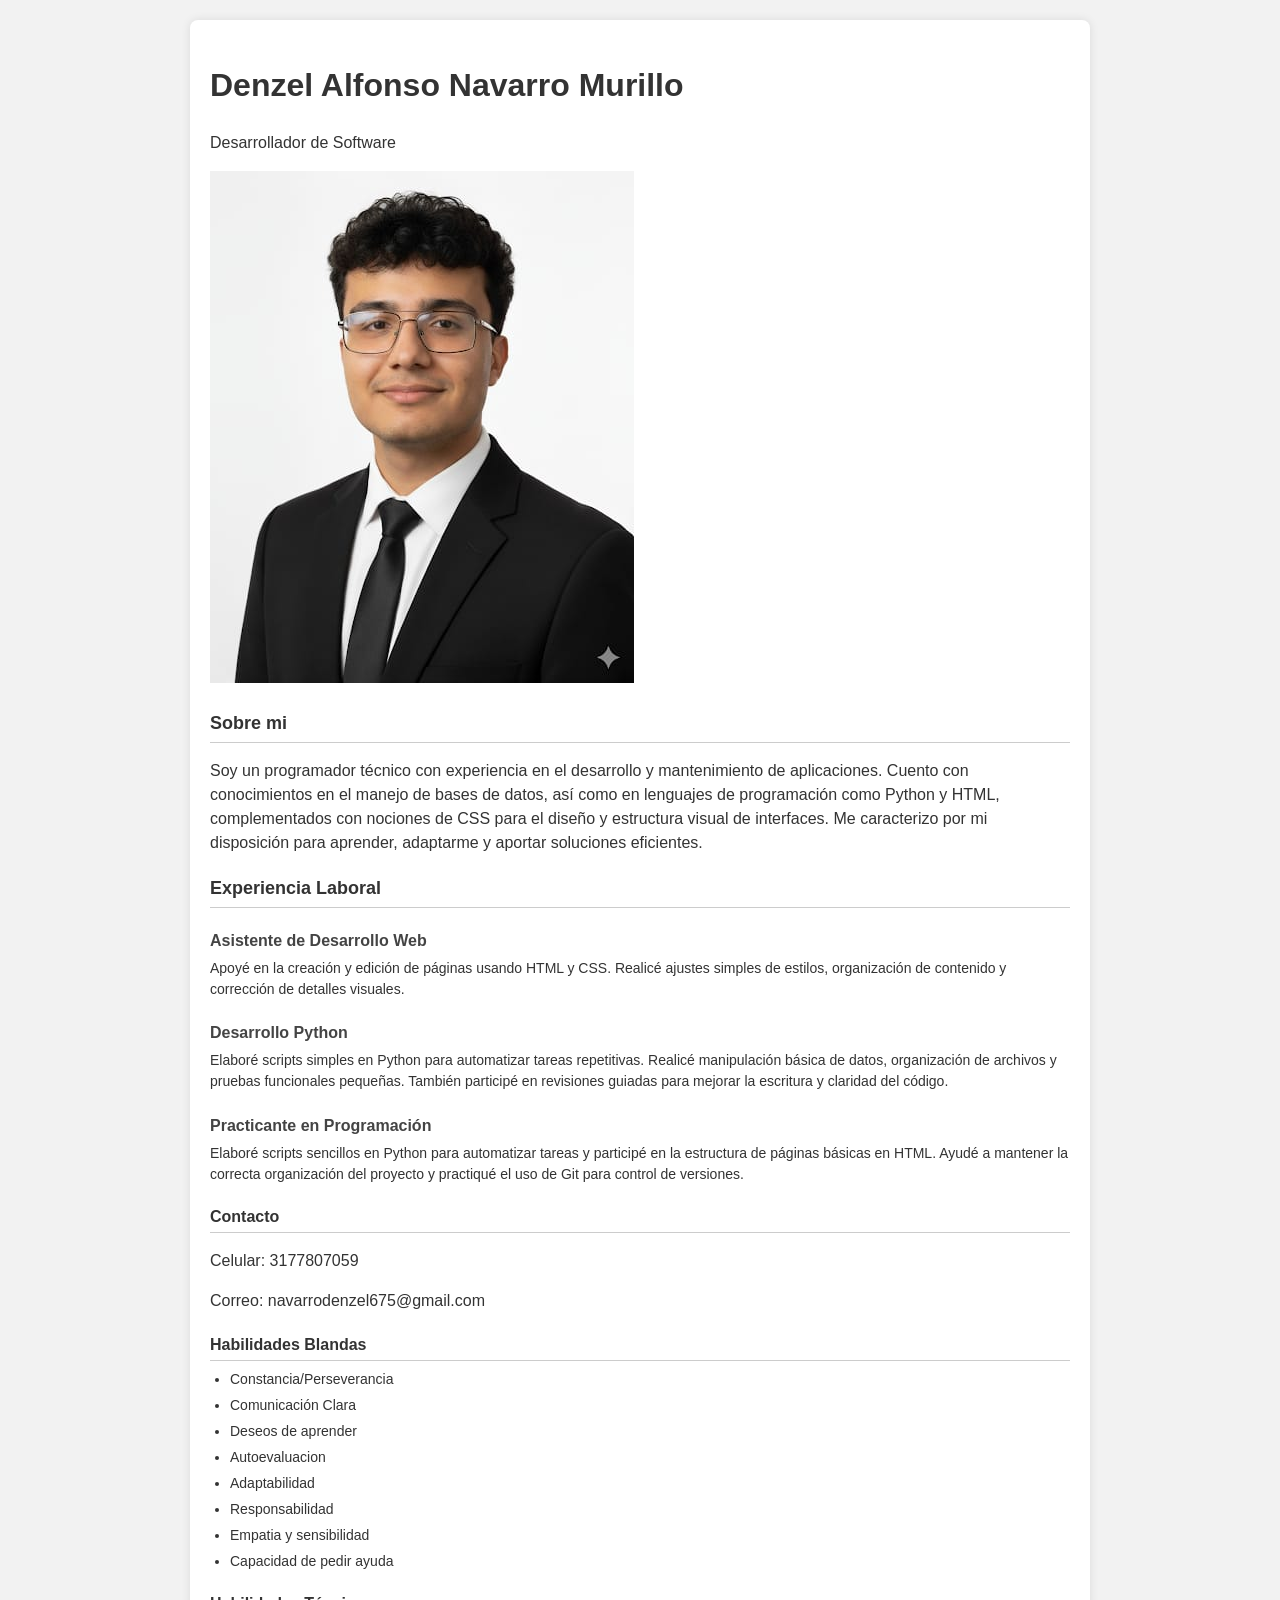
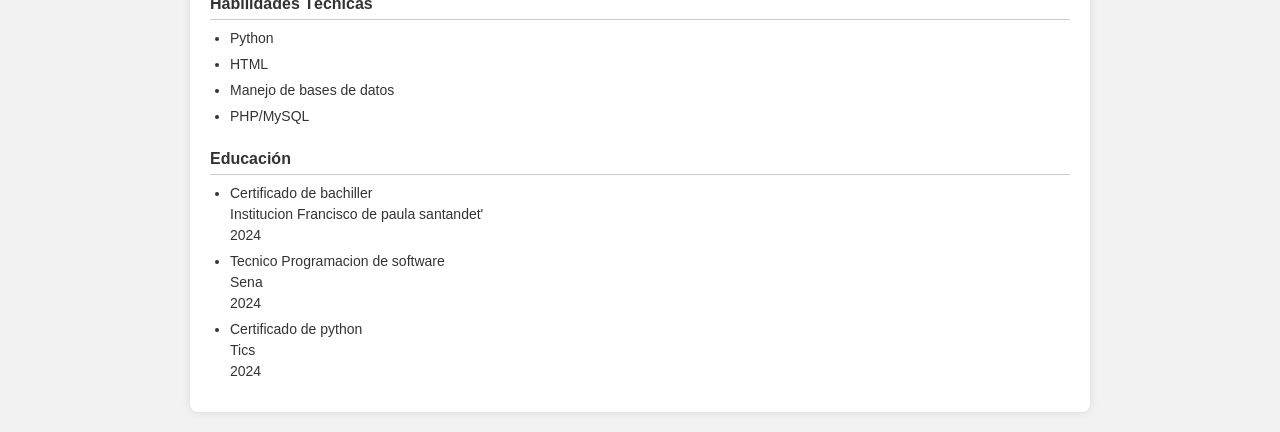
<file: hvs/hv2/hv.html>
<!DOCTYPE html>
<html lang="es">
<head>
  <meta charset="UTF-8" >
  <meta name="viewport" content="width=device-width, initial-scale=1.0" />
  <title>Hoja de vida dan</title>
  <link rel="stylesheet" href="hv.css">
</head>
<body>

    <div class="main">
    <h1>Denzel Alfonso Navarro Murillo</h1>
    <p>Desarrollador de Software</p>
     <div class="perfil-contenedor">
  <img src="hojadevida.jpg" alt="Foto">
    <h3>Sobre mi</h3>
    <p>
      Soy un programador técnico con experiencia en el desarrollo y mantenimiento de aplicaciones. Cuento con conocimientos en el manejo de bases de datos, así como en lenguajes de programación como Python y HTML, complementados con nociones de CSS para el diseño y estructura visual de interfaces. Me caracterizo por mi disposición para aprender, adaptarme y aportar soluciones eficientes.
    </p>

    <h3>Experiencia Laboral</h3>
    <div class="trabajo">
      <h4>Asistente de Desarrollo Web</h4>
      <p>Apoyé en la creación y edición de páginas usando HTML y CSS. Realicé ajustes simples de estilos, organización de contenido y corrección de detalles visuales.</p>
    </div>

    <div class="trabajo">
      <h4>Desarrollo Python</h4>
      <p>Elaboré scripts simples en Python para automatizar tareas repetitivas. Realicé manipulación básica de datos, organización de archivos y pruebas funcionales pequeñas. También participé en revisiones guiadas para mejorar la escritura y claridad del código.</p>
    </div>

    <div class="trabajo">
      <h4>Practicante en Programación</h4>
      <p>Elaboré scripts sencillos en Python para automatizar tareas y participé en la estructura de páginas básicas en HTML. Ayudé a mantener la correcta organización del proyecto y practiqué el uso de Git para control de versiones.</p>
    </div>
      <div class="section-title">Contacto</div>
    <p>Celular: 3177807059</p>
    <p>Correo: navarrodenzel675@gmail.com</p>

  <!-- Sidebar -->
  <div class="sidebar">

    <!-- Habilidades Blandas -->
    <div class="section-title">Habilidades Blandas</div>
    <ul>
      <li>Constancia/Perseverancia</li>
      <li>Comunicación Clara</li>
      <li>Deseos de aprender</li>
      <li>Autoevaluacion</li>
      <li>Adaptabilidad</li>
      <li>Responsabilidad</li>
      <li>Empatia y sensibilidad</li>
      <li>Capacidad de pedir ayuda</li>
    </ul>

    <!-- Habilidades Técnicas -->
    <div class="section-title">Habilidades Técnicas</div>
    <ul>
      <li>Python</li>
      <li>HTML</li>
      <li>Manejo de bases de datos</li>
      <li>PHP/MySQL</li>
    </ul>

    <!-- Educación -->
    <div class="section-title">Educación</div>
    <ul>
      <li>Certificado de bachiller<br />Institucion Francisco de paula santandet'<br />2024</li>
      <li>Tecnico Programacion de software<br />Sena<br />2024</li>
      <li>Certificado de python<br />Tics<br />2024</li>
    </ul>

    <!-- Contacto -->
  

    <!-- Foto -->


  </div>

  <!-- Contenido principal -->
  
  </div>

</div>
</body>
</html>
</file>
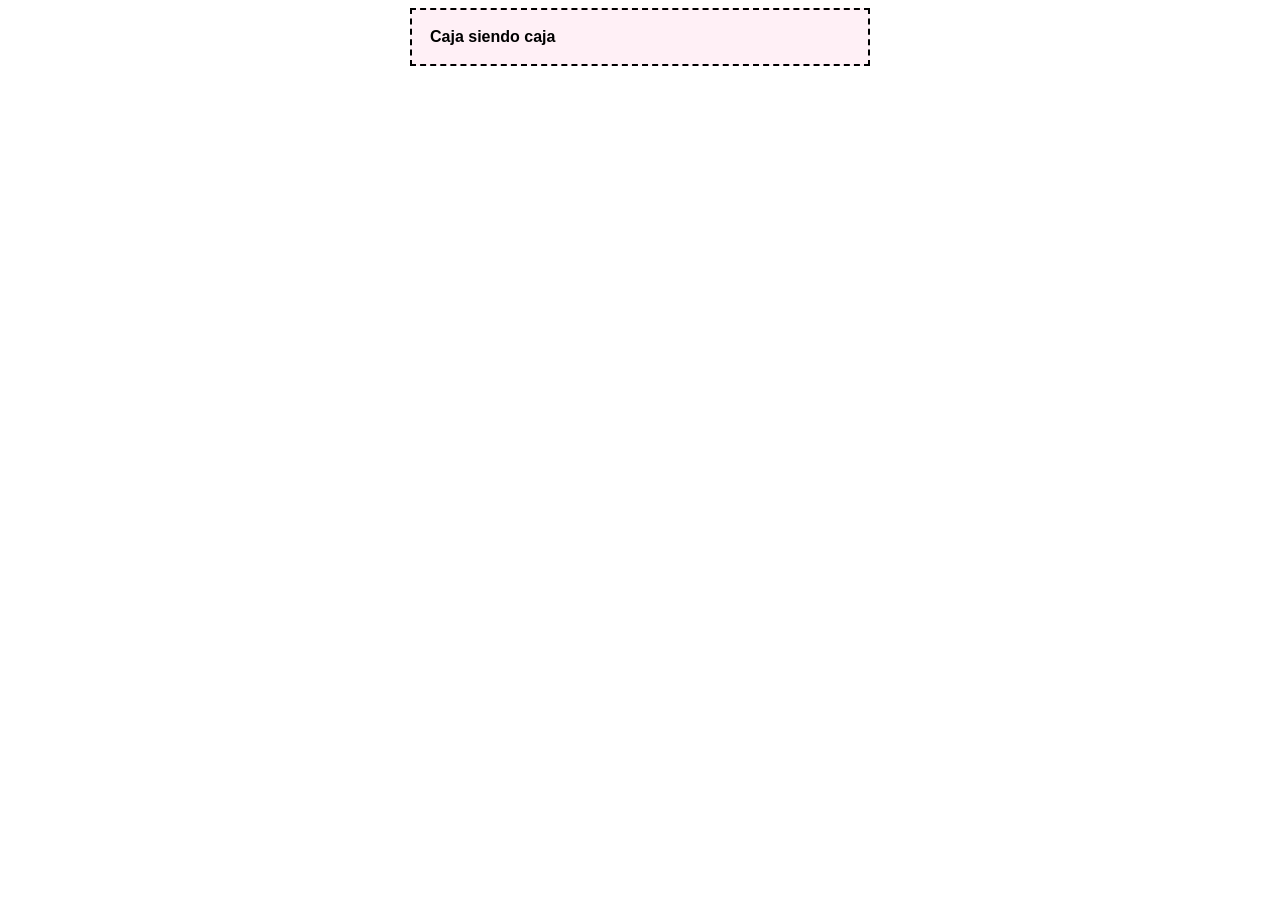
<file: retos/reto caja/caja.html>
<!doctype html>
<html lang="es">
<head>
  <meta charset="utf-8">
  <meta name="viewport" content="width=device-width, initial-scale=1.0">
  <link rel="stylesheet" href="caja.css">
</head>
<body>
  <div class="box">
    <strong>Caja siendo caja</strong>
  </div>
</body>
</html>
</file>
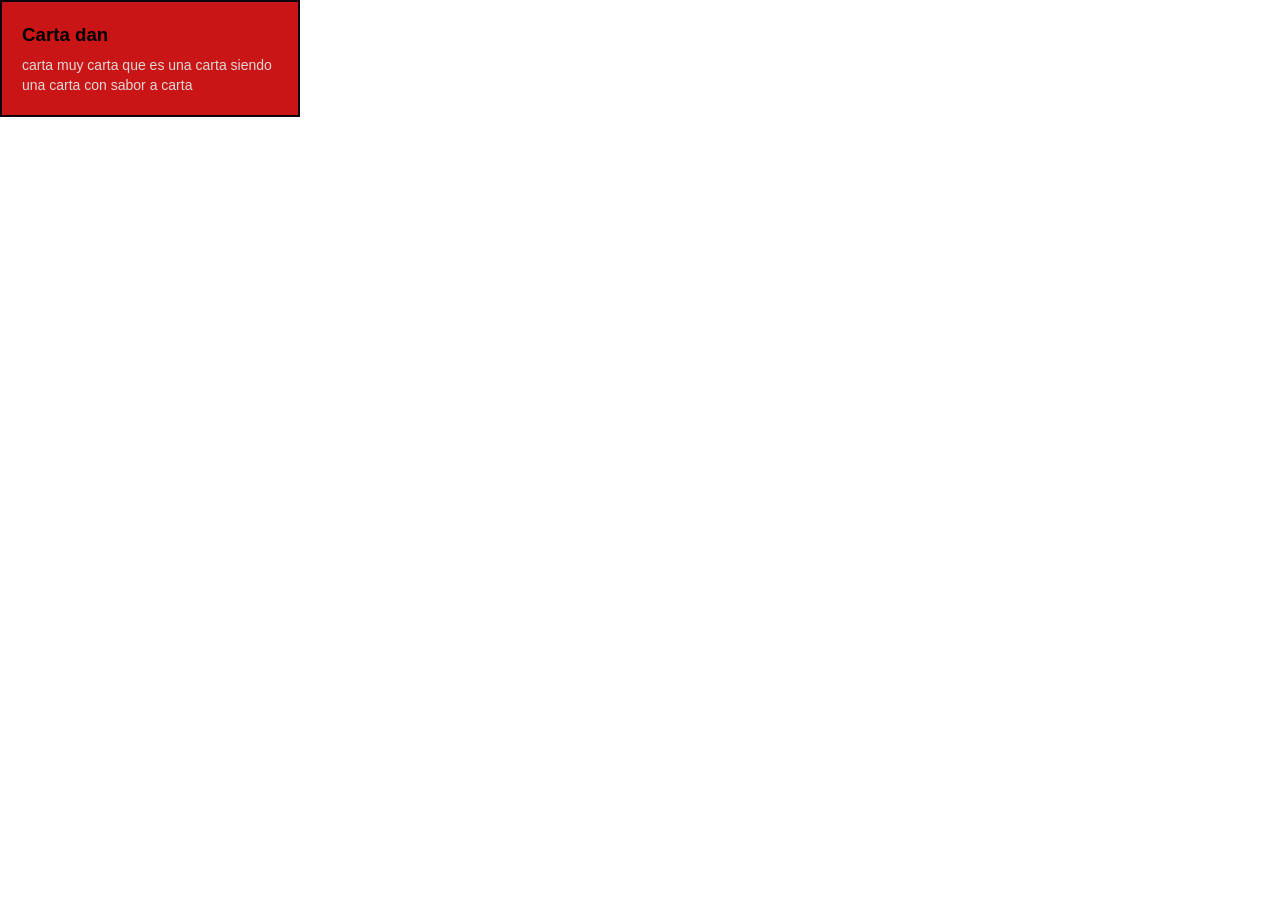
<file: retos/reto carta/carta.html>
<!DOCTYPE html>
<html lang="es">
<head>
  <meta charset="utf-8">
  <link rel="stylesheet" href="carta.css">
</head>
<body>
  <div class="card">
    <h3>Carta dan</h3>
    <p>carta muy carta que es una carta siendo una carta con sabor a carta</p>
  </div>
</body>
</html>
</file>
<file: hvs/hv2/hv.css>
/* ----------------- Estilos generales ----------------- */
body {
  font-family: Arial, sans-serif;
  line-height: 1.5;
  margin: 0;
  padding: 20px;
  background-color: #f2f2f2;
  color: #333;
}

/* Contenedor principal */
.main {
  max-width: 900px;
  margin: 0 auto;
  background-color: #fff;
  padding: 20px;
  box-sizing: border-box;
  border-radius: 8px;
  box-shadow: 0 0 10px rgba(0,0,0,0.1);
}

/* ----------------- Perfil (imagen + nombre) ----------------- */
.profile-container {
  overflow: hidden; /* mantiene la imagen flotante alineada */
  margin-bottom: 20px;
}

.profile-container img {
  float: left;          /* imagen a la izquierda */
  width: 150px;         /* tamaño fijo */
  height: auto;         /* mantiene proporción */
  border-radius: 8px;   /* bordes redondeados */
  margin-right: 20px;   /* espacio entre imagen y texto */
}

.profile-container .main-text {
  overflow: hidden;     /* evita que el texto suba debajo de la imagen */
}

.profile-container h1 {
  margin-top: 0;
  font-size: 24px;
}

.profile-container p {
  font-size: 14px;
  margin: 5px 0;
}

/* ----------------- Secciones ----------------- */
.main h3 {
  font-size: 18px;
  border-bottom: 1px solid #ccc;
  padding-bottom: 5px;
  margin-top: 20px;
  margin-bottom: 10px;
}

/* Experiencia laboral */
.trabajo {
  margin-bottom: 15px;
}

.trabajo h4 {
  font-size: 16px;
  margin-bottom: 5px;
  color: #444;
}

.trabajo p {
  font-size: 14px;
  margin: 5px 0;
}

/* Secciones de habilidades, educación y contacto */
.section-title {
  font-weight: bold;
  font-size: 16px;
  margin-top: 20px;
  margin-bottom: 8px;
  border-bottom: 1px solid #ccc;
  padding-bottom: 3px;
}

.sidebar ul {
  list-style-type: disc;
  padding-left: 20px;
  margin: 0 0 10px 0;
}

.sidebar li {
  margin-bottom: 5px;
  font-size: 14px;
}

/* ----------------- Clear floats ----------------- */
.clearfix::after {
  content: "";
  display: table;
  clear: both;
}
</file>
<file: retos/reto caja/caja.css>
.box {
      width: 420px;
      padding: 18px;
      border: 2px dashed black;
      margin: 0 auto;
      background: #fff0f6;
      font-family: Arial, sans-serif;
    }
</file>
<file: retos/reto carta/carta.css>
* { 
  box-sizing: border-box; 
  margin: 0; 
  padding: 0; 
}

.card {
  width: 300px;
  padding: 20px;
  border: 2px solid #0e030d;
  background: #c91515;
  font-family: "Poppins", Arial, sans-serif;
  line-height: 1.4;
}

.card h3 { 
  margin-bottom: 8px; 
}

.card p  { 
  font-size: 14px; 
  color: #e4d9d9; 
}
</file>
